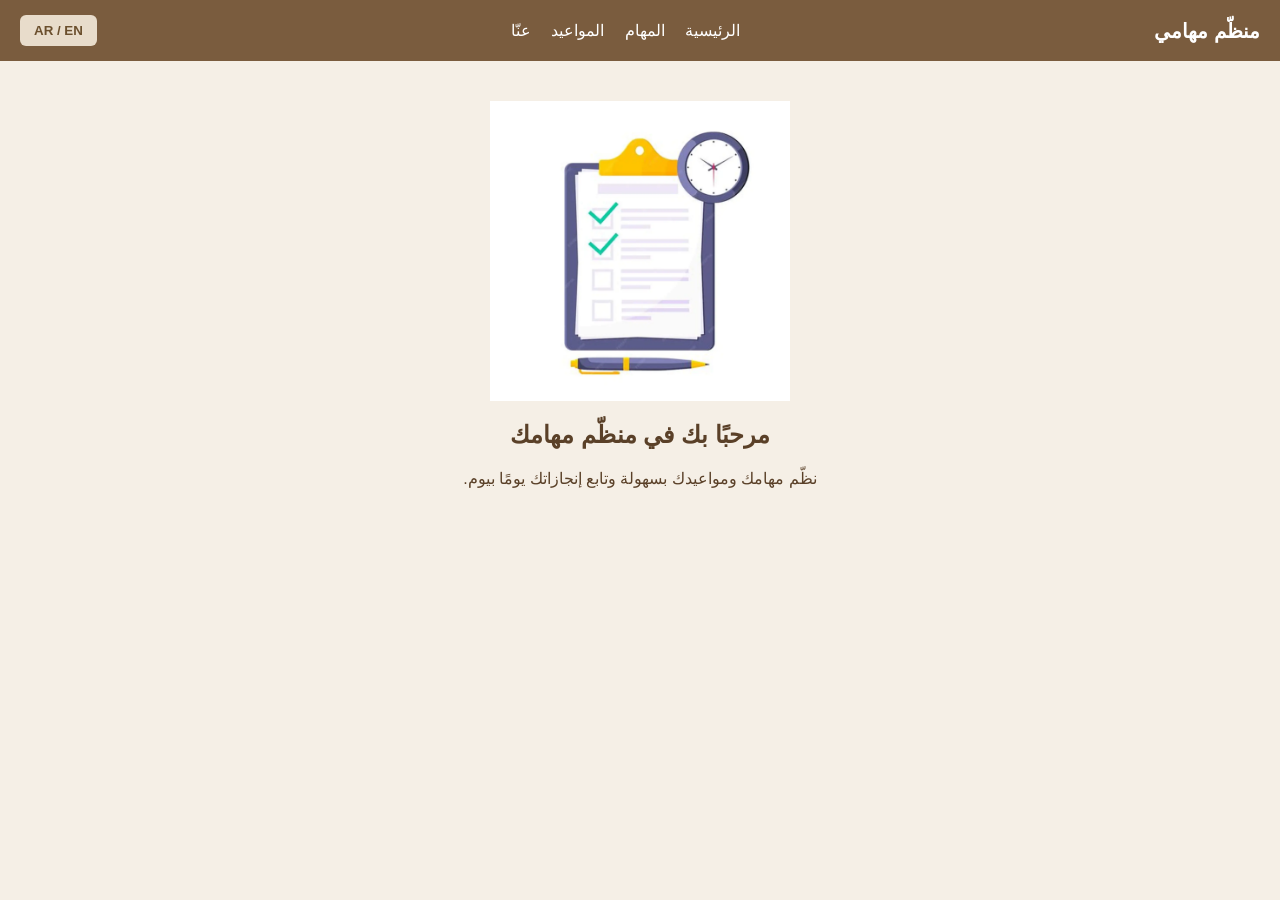
<file: index.html>
<!DOCTYPE html>
<html lang="ar">
<head>
  <meta charset="UTF-8">
  <title data-key="title">منظّم مهامي</title>
  <link rel="stylesheet" href="style.css">
</head>

<body>

<header>
  <h1 data-key="home">منظّم مهامي</h1>

  <nav>
    <a href="index.html" data-key="nav_home">الرئيسية</a>
    <a href="tasks.html" data-key="nav_tasks">المهام</a>
    <a href="appointments.html" data-key="nav_appointments">المواعيد</a>
    <a href="about.html" data-key="nav_about">عنّا</a>
  </nav>

  <button class="lang-btn" onclick="toggleLang()">AR / EN</button>
</header>

<div class="container center">
  <img src="note.png" class="hero" alt="منظم المهام">

  <h2 data-key="welcome">
    مرحبًا بك في منظّم مهامك
  </h2>

  <p data-key="desc">
    نظّم مهامك ومواعيدك بسهولة وتابع إنجازاتك يومًا بيوم.
  </p>
</div>

<!-- ربط ملف الترجمة -->
<script src="script.js"></script>

</body>
</html>
</file>
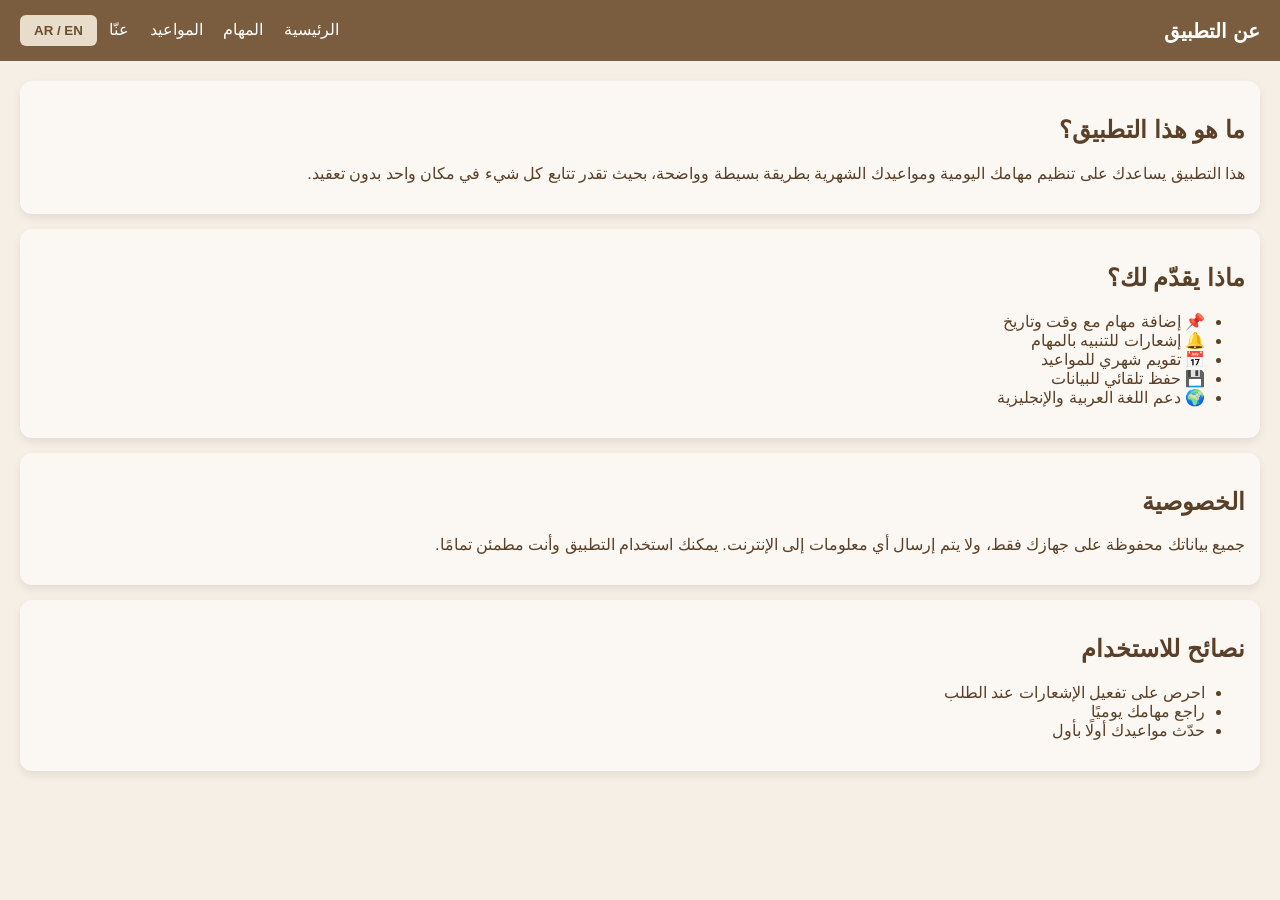
<file: about.html>
<!DOCTYPE html>
<html lang="ar">
<head>
  <meta charset="UTF-8">
  <title>عن التطبيق</title>
  <link rel="stylesheet" href="style.css">
</head>
<body>
<header>
  <h1 id="title">عن التطبيق</h1>
  <nav>
    <a href="index.html" id="navHome">الرئيسية</a>
    <a href="tasks.html" id="navTasks">المهام</a>
    <a href="appointments.html" id="navApp">المواعيد</a>
    <a href="about.html" id="navAbout">عنّا</a>
    <button class="lang-btn" onclick="toggleLang()">AR / EN</button>
  </nav>
</header>

<main class="container">
  <div class="card">
    <h2 id="aboutTitle">ما هو هذا التطبيق؟</h2>
    <p id="aboutDesc">
      هذا التطبيق يساعدك على تنظيم مهامك اليومية ومواعيدك الشهرية بطريقة بسيطة وواضحة،
      بحيث تقدر تتابع كل شيء في مكان واحد بدون تعقيد.
    </p>
  </div>

  <div class="card">
    <h2 id="featuresTitle">ماذا يقدّم لك؟</h2>
    <ul id="featuresList">
      <li>📌 إضافة مهام مع وقت وتاريخ</li>
      <li>🔔 إشعارات للتنبيه بالمهام</li>
      <li>📅 تقويم شهري للمواعيد</li>
      <li>💾 حفظ تلقائي للبيانات</li>
      <li>🌍 دعم اللغة العربية والإنجليزية</li>
    </ul>
  </div>

  <div class="card">
    <h2 id="privacyTitle">الخصوصية</h2>
    <p id="privacyDesc">
      جميع بياناتك محفوظة على جهازك فقط، ولا يتم إرسال أي معلومات إلى الإنترنت.
      يمكنك استخدام التطبيق وأنت مطمئن تمامًا.
    </p>
  </div>

  <div class="card">
    <h2 id="helpTitle">نصائح للاستخدام</h2>
    <ul id="helpList">
      <li>احرص على تفعيل الإشعارات عند الطلب</li>
      <li>راجع مهامك يوميًا</li>
      <li>حدّث مواعيدك أولًا بأول</li>
    </ul>
  </div>
</main>

<script>
let isArabic = true;

function toggleLang() {
  if (isArabic) {
    document.body.style.direction = "ltr";
    document.documentElement.lang = "en";

    title.innerText = "About the App";
    navHome.innerText = "Home";
    navTasks.innerText = "Tasks";
    navApp.innerText = "Appointments";
    navAbout.innerText = "About";

    aboutTitle.innerText = "What is this app?";
    aboutDesc.innerText =
      "This app helps you organize your daily tasks and monthly appointments in a simple and clear way, all in one place.";

    featuresTitle.innerText = "What does it offer?";
    featuresList.innerHTML = `
      <li>📌 Add tasks with date and time</li>
      <li>🔔 Task notifications</li>
      <li>📅 Monthly appointment calendar</li>
      <li>💾 Automatic saving</li>
      <li>🌍 Arabic & English support</li>
    `;

    privacyTitle.innerText = "Privacy";
    privacyDesc.innerText =
      "All your data is stored locally on your device. No information is sent online.";

    helpTitle.innerText = "Usage Tips";
    helpList.innerHTML = `
      <li>Allow notifications when prompted</li>
      <li>Check your tasks daily</li>
      <li>Keep your appointments updated</li>
    `;

  } else {
    document.body.style.direction = "rtl";
    document.documentElement.lang = "ar";

    title.innerText = "عن التطبيق";
    navHome.innerText = "الرئيسية";
    navTasks.innerText = "المهام";
    navApp.innerText = "المواعيد";
    navAbout.innerText = "عنّا";

    aboutTitle.innerText = "ما هو هذا التطبيق؟";
    aboutDesc.innerText =
      "هذا التطبيق يساعدك على تنظيم مهامك اليومية ومواعيدك الشهرية بطريقة بسيطة وواضحة.";

    featuresTitle.innerText = "ماذا يقدّم لك؟";
    featuresList.innerHTML = `
      <li>📌 إضافة مهام مع وقت وتاريخ</li>
      <li>🔔 إشعارات للتنبيه بالمهام</li>
      <li>📅 تقويم شهري للمواعيد</li>
      <li>💾 حفظ تلقائي للبيانات</li>
      <li>🌍 دعم اللغة العربية والإنجليزية</li>
    `;

    privacyTitle.innerText = "الخصوصية";
    privacyDesc.innerText =
      "جميع بياناتك محفوظة على جهازك فقط ولا يتم إرسال أي معلومات إلى الإنترنت.";

    helpTitle.innerText = "نصائح للاستخدام";
    helpList.innerHTML = `
      <li>احرص على تفعيل الإشعارات</li>
      <li>راجع مهامك يوميًا</li>
      <li>حدّث مواعيدك باستمرار</li>
    `;
  }

  isArabic = !isArabic;
}
</script>
</body>
</html>
</file>
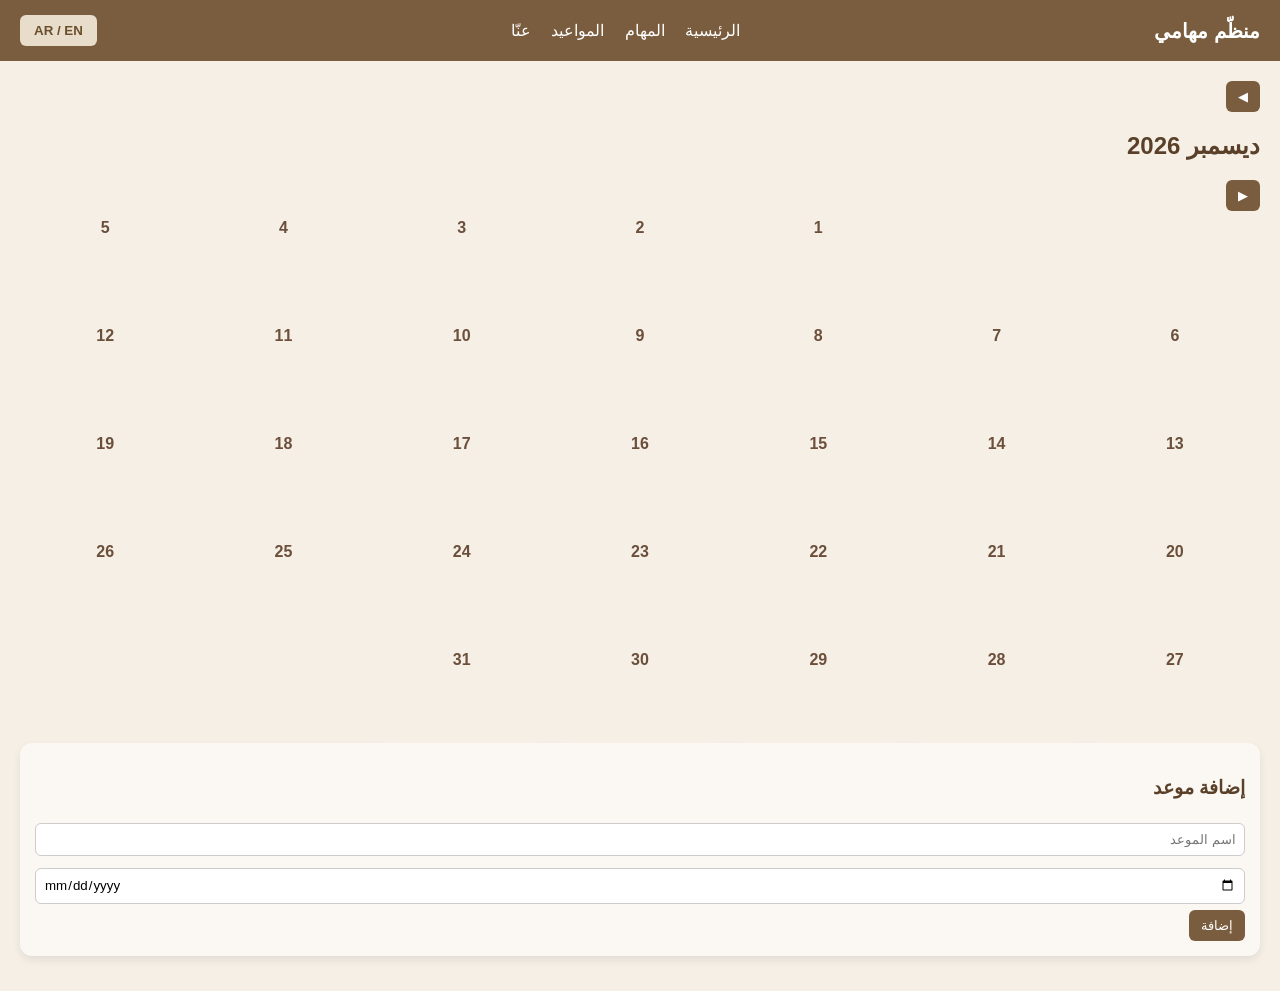
<file: appointments.html>
<!DOCTYPE html>
<html lang="ar">
<head>
  <meta charset="UTF-8">
  <title data-key="appointments">المواعيد</title>
  <link rel="stylesheet" href="style.css">
</head>

<body>

<header>
  <h1 data-key="home">منظّم مهامي</h1>

  <nav>
    <a href="index.html" data-key="nav_home">الرئيسية</a>
    <a href="tasks.html" data-key="nav_tasks">المهام</a>
    <a href="appointments.html" data-key="nav_appointments">المواعيد</a>
    <a href="about.html" data-key="nav_about">عنّا</a>
  </nav>

  <button class="lang-btn" onclick="toggleLang()">AR / EN</button>
</header>

<main class="container">

  <div class="calendar-header">
    <button onclick="changeMonth(-1)">◀</button>
    <h2 id="monthYear"></h2>
    <button onclick="changeMonth(1)">▶</button>
  </div>

  <div class="calendar" id="calendar"></div>

  <div class="card">
    <h3 data-key="add_appointment">إضافة موعد</h3>
    <input
      type="text"
      id="appTitle"
      placeholder="اسم الموعد"
      data-key-placeholder="event_name"
    >
    <input type="date" id="appDate">
    <button onclick="addAppointment()" data-key="add">إضافة</button>
  </div>

</main>

<!-- سكربت الصفحة -->
<script>
let currentDate = new Date();
let appointments = JSON.parse(localStorage.getItem("appointments")) || [];

function saveAppointments() {
  localStorage.setItem("appointments", JSON.stringify(appointments));
}

function renderCalendar() {
  const calendar = document.getElementById("calendar");
  calendar.innerHTML = "";

  const year = currentDate.getFullYear();
  const month = currentDate.getMonth();

  const monthNames = {
    ar: ["يناير","فبراير","مارس","أبريل","مايو","يونيو","يوليو","أغسطس","سبتمبر","أكتوبر","نوفمبر","ديسمبر"],
    en: ["January","February","March","April","May","June","July","August","September","October","November","December"]
  };

  const lang = localStorage.getItem("lang") || "ar";
  document.getElementById("monthYear").innerText =
    `${monthNames[lang][month]} ${year}`;

  const firstDay = new Date(year, month, 1).getDay();
  const daysInMonth = new Date(year, month + 1, 0).getDate();

  for (let i = 0; i < firstDay; i++) {
    calendar.appendChild(document.createElement("div"));
  }

  for (let day = 1; day <= daysInMonth; day++) {
    const cell = document.createElement("div");
    cell.className = "day";

    const dateStr =
      `${year}-${String(month + 1).padStart(2,"0")}-${String(day).padStart(2,"0")}`;

    const title = document.createElement("strong");
    title.innerText = day;
    cell.appendChild(title);

    appointments
      .filter(a => a.date === dateStr)
      .forEach((a, index) => {
        const p = document.createElement("p");
        p.innerText = a.title;

        if (a.done) p.classList.add("done");

        const done = document.createElement("span");
        done.innerText = " ✔";
        done.onclick = () => {
          a.done = !a.done;
          saveAppointments();
          renderCalendar();
        };

        const del = document.createElement("span");
        del.innerText = " 🗑";
        del.onclick = () => {
          appointments.splice(index, 1);
          saveAppointments();
          renderCalendar();
        };

        p.append(done, del);
        cell.appendChild(p);
      });

    calendar.appendChild(cell);
  }
}

function changeMonth(step) {
  currentDate.setMonth(currentDate.getMonth() + step);
  renderCalendar();
}

function addAppointment() {
  if (!appTitle.value || !appDate.value) return;

  if ("Notification" in window && Notification.permission === "default") {
    Notification.requestPermission();
  }

  appointments.push({
    title: appTitle.value,
    date: appDate.value,
    done: false
  });

  saveAppointments();
  renderCalendar();
  appTitle.value = "";
}

renderCalendar();
</script>

<!-- الترجمة -->
<script src="script.js"></script>

</body>
</html>
</file>
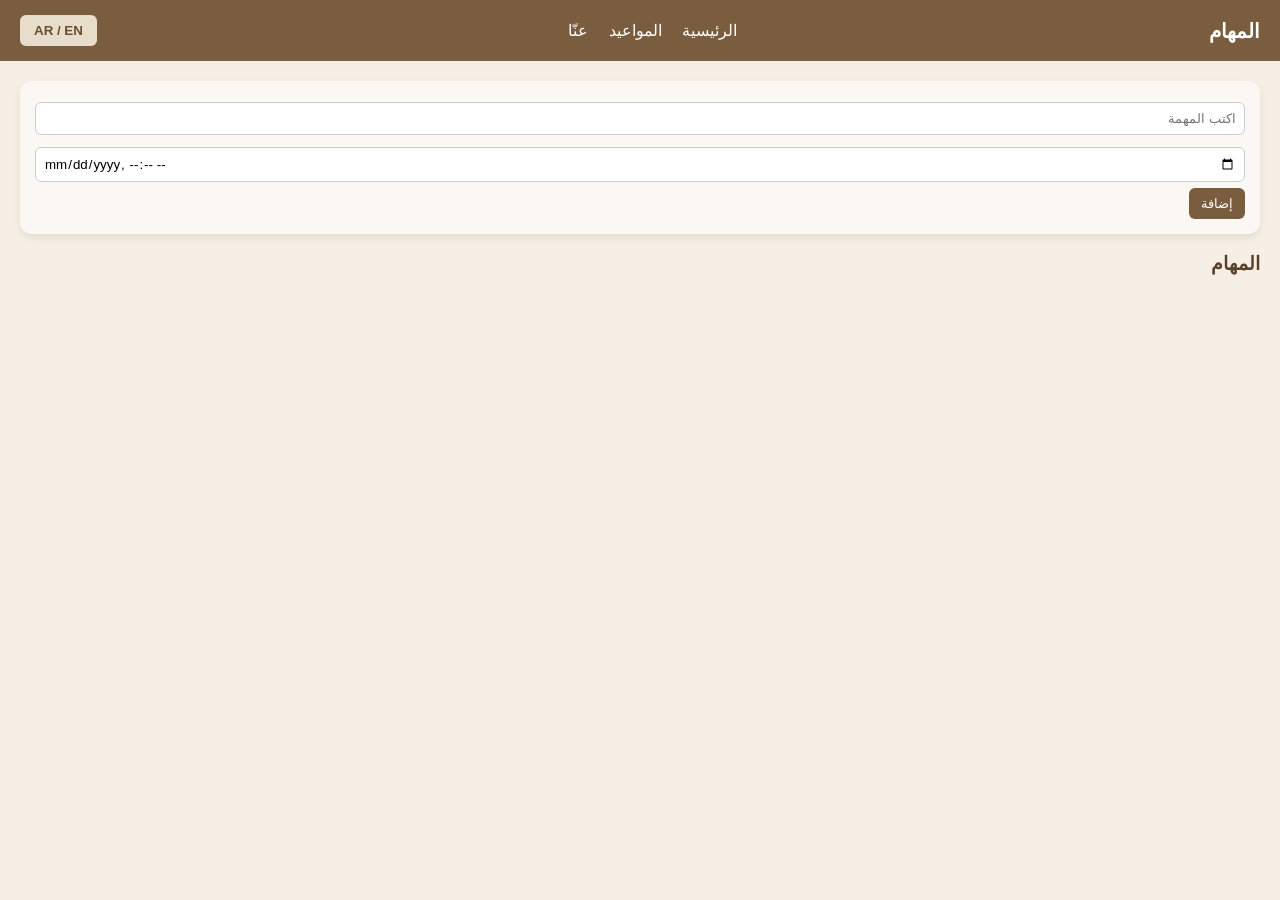
<file: tasks.html>
<!DOCTYPE html>
<html lang="ar">
<head>
  <meta charset="UTF-8">
  <title data-key="tasks">المهام</title>
  <link rel="stylesheet" href="style.css">
</head>

<body>

<header>
  <h1 data-key="tasks">المهام</h1>

  <nav>
    <a href="index.html" data-key="nav_home">الرئيسية</a>
    <a href="appointments.html" data-key="nav_appointments">المواعيد</a>
    <a href="about.html" data-key="nav_about">عنّا</a>
  </nav>

  <button class="lang-btn" onclick="toggleLang()">AR / EN</button>
</header>

<div class="container">

  <div class="card">
    <input type="text" id="taskText" data-key-placeholder="task_placeholder" placeholder="اكتب المهمة">
    <input type="datetime-local" id="taskTime">
    <button onclick="addTask()" data-key="add">إضافة</button>
  </div>

  <h3 data-key="tasks">المهام</h3>
  <div id="taskList"></div>

</div>

<script>
/* ===== التخزين ===== */
let tasks = JSON.parse(localStorage.getItem("tasks")) || [];

/* ===== إشعار (مرة وحدة) ===== */
if ("Notification" in window && Notification.permission === "default") {
  Notification.requestPermission();
}

/* ===== إضافة مهمة ===== */
function addTask() {
  const text = taskText.value;
  const time = taskTime.value;

  if (!text || !time) {
    alert("اكتبي المهمة وحددي الوقت");
    return;
  }

  tasks.push({
    id: Date.now(),
    text,
    time,
    done: false
  });

  saveTasks();
  renderTasks();

  if (Notification.permission === "granted") {
    new Notification("📌 مهمة جديدة", { body: text });
  }

  taskText.value = "";
  taskTime.value = "";
}

/* ===== حفظ ===== */
function saveTasks() {
  localStorage.setItem("tasks", JSON.stringify(tasks));
}

/* ===== حذف ===== */
function deleteTask(id) {
  tasks = tasks.filter(t => t.id !== id);
  saveTasks();
  renderTasks();
}

/* ===== إنجاز ===== */
function markDone(id) {
  tasks = tasks.map(t =>
    t.id === id ? { ...t, done: true } : t
  );
  saveTasks();
  renderTasks();
}

/* ===== عرض مرتب بالتاريخ والساعة ===== */
function renderTasks() {
  const list = document.getElementById("taskList");
  list.innerHTML = "";

  // ترتيب حسب الوقت
  tasks.sort((a, b) => new Date(a.time) - new Date(b.time));

  // تجميع
  const grouped = {};

  tasks.forEach(task => {
    const date = task.time.split("T")[0];
    const hour = task.time.split("T")[1].slice(0, 5);

    if (!grouped[date]) grouped[date] = {};
    if (!grouped[date][hour]) grouped[date][hour] = [];

    grouped[date][hour].push(task);
  });

  // عرض
  Object.keys(grouped).forEach(date => {
    const dateTitle = document.createElement("h3");
    dateTitle.innerText = `📅 ${date}`;
    list.appendChild(dateTitle);

    Object.keys(grouped[date]).forEach(hour => {
      const hourTitle = document.createElement("h4");
      hourTitle.innerText = `⏰ ${hour}`;
      list.appendChild(hourTitle);

      grouped[date][hour].forEach(task => {
        const div = document.createElement("div");
        div.className = "task";
        if (task.done) div.classList.add("done");

        div.innerHTML = `
          <span>${task.text}</span>
          <div class="task-actions">
            <button onclick="markDone(${task.id})">✔</button>
            <button onclick="deleteTask(${task.id})">🗑</button>
          </div>
        `;
        list.appendChild(div);
      });
    });
  });
}

/* ===== تحميل ===== */
renderTasks();
</script>

<!-- ربط الترجمة -->
<script src="script.js"></script>

</body>
</html>
</file>
<file: style.css>
:root{
  --beige:#f5efe6;
  --light-beige:#fbf8f3;
  --brown:#7a5c3e;
  --dark-brown:#5a4028;
  --green:#cfe8d5;
  --red:#f4c7c3;
}

*{
  box-sizing:border-box;
  font-family: "Segoe UI", Tahoma, sans-serif;
}

body{
  margin:0;
  background:var(--beige);
  color:var(--dark-brown);
  direction: rtl;
}

header{
  position:sticky;
  top:0;
  background:var(--brown);
  color:white;
  padding:15px 20px;
  display:flex;
  justify-content:space-between;
  align-items:center;
  z-index:10;
}

header h1{
  margin:0;
  font-size:20px;
}

nav a{
  color:white;
  text-decoration:none;
  margin:0 8px;
  font-weight:500;
}

nav a:hover{
  text-decoration:underline;
}

.lang-btn{
  background:var(--light-beige);
  border:none;
  padding:6px 10px;
  border-radius:6px;
  cursor:pointer;
  font-weight:bold;
}

.container{
  padding:20px;
}

.card{
  background:var(--light-beige);
  border-radius:12px;
  padding:15px;
  margin-bottom:15px;
  box-shadow:0 4px 8px rgba(0,0,0,.08);
}

button{
  background:var(--brown);
  color:white;
  border:none;
  padding:8px 12px;
  border-radius:6px;
  cursor:pointer;
}

button:hover{
  opacity:.9;
}

input, textarea{
  width:100%;
  padding:8px;
  margin:6px 0;
  border-radius:6px;
  border:1px solid #ccc;
}

.task{
  display:flex;
  justify-content:space-between;
  align-items:center;
  padding:10px;
  border-radius:8px;
  margin-bottom:8px;
}

.task.done{
  background:var(--green);
}

.task.expired{
  background:var(--red);
}

.task-actions button{
  margin-inline-start:5px;
}

.calendar{
  display:grid;
  grid-template-columns:repeat(7,1fr);
  gap:8px;
}

.day{
  background:var(--light-beige);
  padding:10px;
  border-radius:8px;
  min-height:70px;
  text-align:center;
}

.day.past.done{
  background:var(--green);
}

.day.past.missed{
  background:var(--red);
}

.center{
  text-align:center;
}

img.hero{
  max-width:300px;
  display:block;
  margin:20px auto;
}

.calendar-grid {
  display: grid;
  grid-template-columns: repeat(7, 1fr);
  gap: 10px;
}

.day {
  background: #f5efe6;
  border-radius: 10px;
  padding: 8px;
  min-height: 100px;
}

.day strong {
  color: #6b4f3b;
}

.today {
  border: 2px solid #6b4f3b;
}

.event {
  background: #d6c3a5;
  margin-top: 5px;
  padding: 4px;
  border-radius: 6px;
  cursor: pointer;
  font-size: 13px;
}

.event.done {
  background: #b8d8c2;
}

.event.expired {
  background: #e8b4b4;
}

.empty {
  background: transparent;
}
.lang-btn {
  background-color: #e8dccb; /* بيج */
  color: #6b4f2d;           /* بني (لون الكتابة) */
  border: none;
  padding: 8px 14px;
  border-radius: 6px;
  font-weight: bold;
  cursor: pointer;
}

.lang-btn:hover {
  background-color: #dccbb3;
}
</file>
